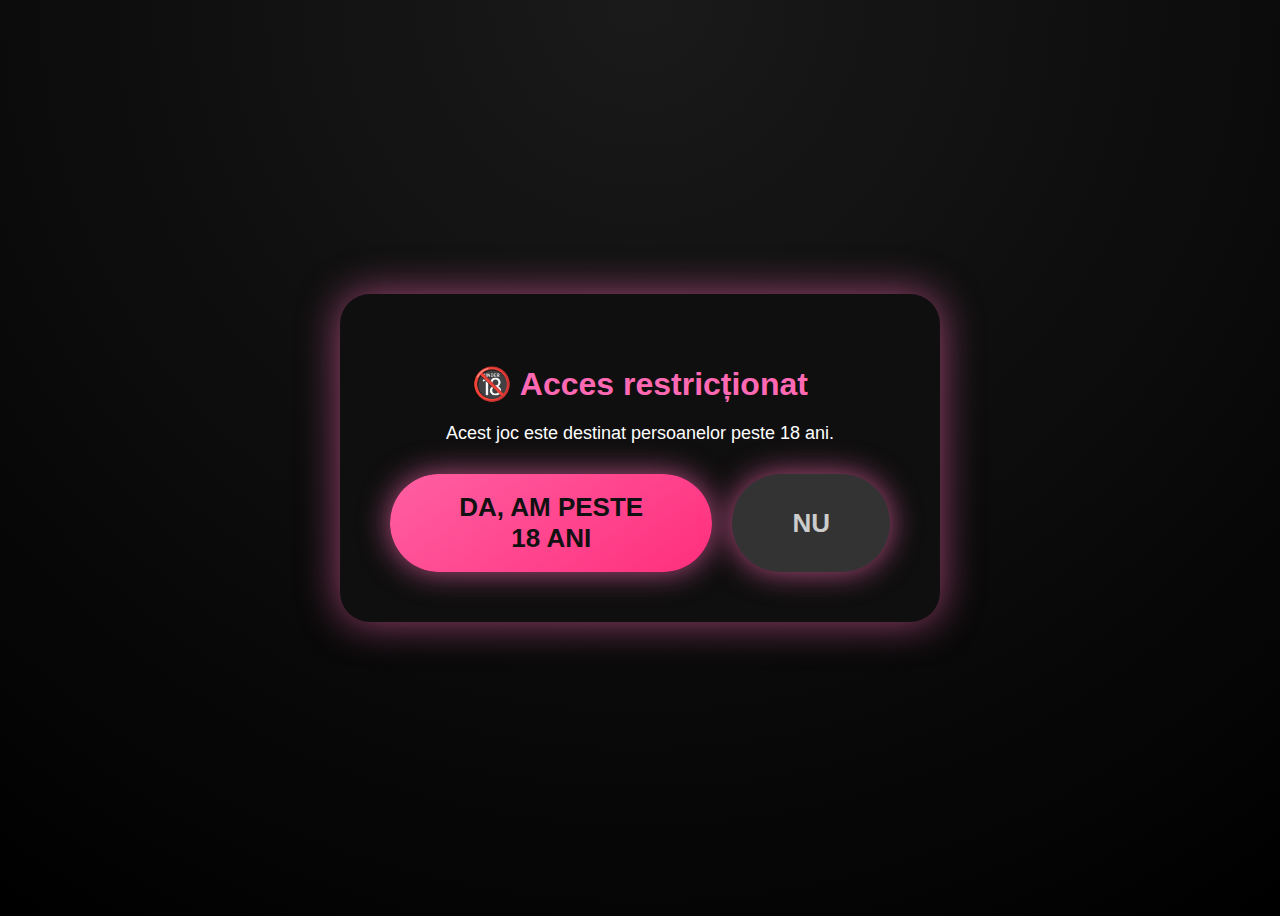
<file: index.html>
<!DOCTYPE html>
<html lang="ro">
<head>
  <meta charset="UTF-8">
  <title>Acces restricționat</title>
  <link rel="stylesheet" href="style.css">
</head>

<body class="age-page">

  <div class="age-box">
    <h1>🔞 Acces restricționat</h1>
    <p>Acest joc este destinat persoanelor peste 18 ani.</p>

    <div class="age-buttons">
      <button class="spin-btn" onclick="enterGame()">DA, AM PESTE 18 ANI</button>
      <button class="spin-btn secondary" onclick="exitGame()">NU</button>
    </div>
  </div>

  <script>
    function enterGame() {
      window.location.href = "slot.html";
    }

    function exitGame() {
      alert("Hai mă, mă iei la mișto?🙂");
    }
  </script>

</body>
</html>
</file>
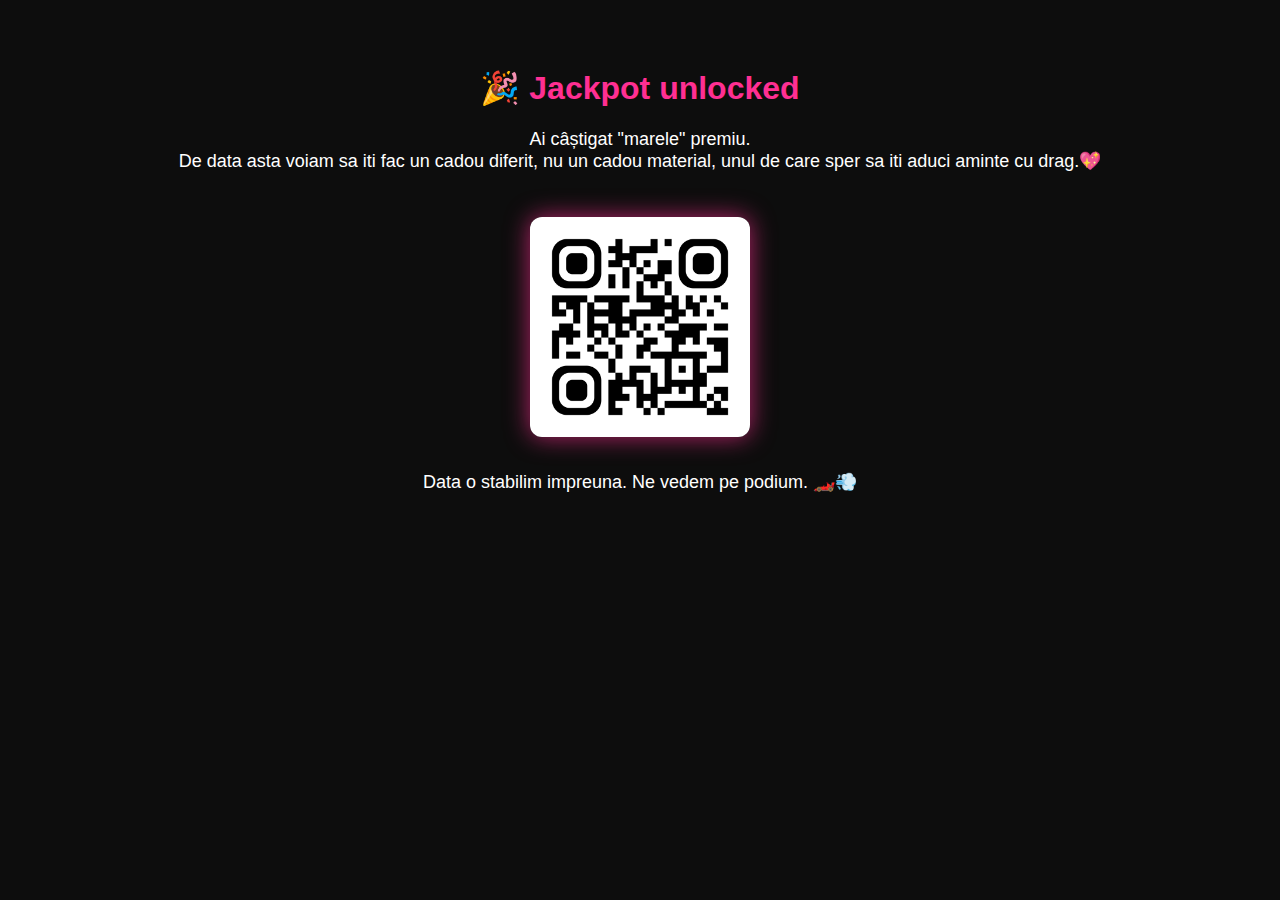
<file: prize.html>
<!DOCTYPE html>
<html lang="ro">
<head>
  <meta charset="UTF-8">
  <title>Claim your prize 💖</title>
  <style>
    body {
      background: #0d0d0d;
      color: white;
      font-family: Arial, sans-serif;
      text-align: center;
      padding: 40px;
    }
    h1 {
      color: #ff2f92;
    }
    p {
      font-size: 18px;
      margin-bottom: 25px;
    }
    img {
      width: 220px;
      margin-top: 20px;
      box-shadow: 0 0 25px rgba(255,47,146,0.7);
      border-radius: 12px;
    }
  </style>
</head>
<body>

  <h1>🎉 Jackpot unlocked</h1>
  <p>
   Ai câștigat "marele" premiu.<br>
      De data asta voiam sa iti fac un cadou diferit, nu un 
cadou material, unul de care sper sa iti aduci aminte cu drag.💖
  </p>

  <img src="QR.png" alt="QR code">

  <p style="margin-top:30px;">
    Data o stabilim impreuna. Ne vedem pe podium. 🏎️💨
  </p>

</body>
</html>
</file>
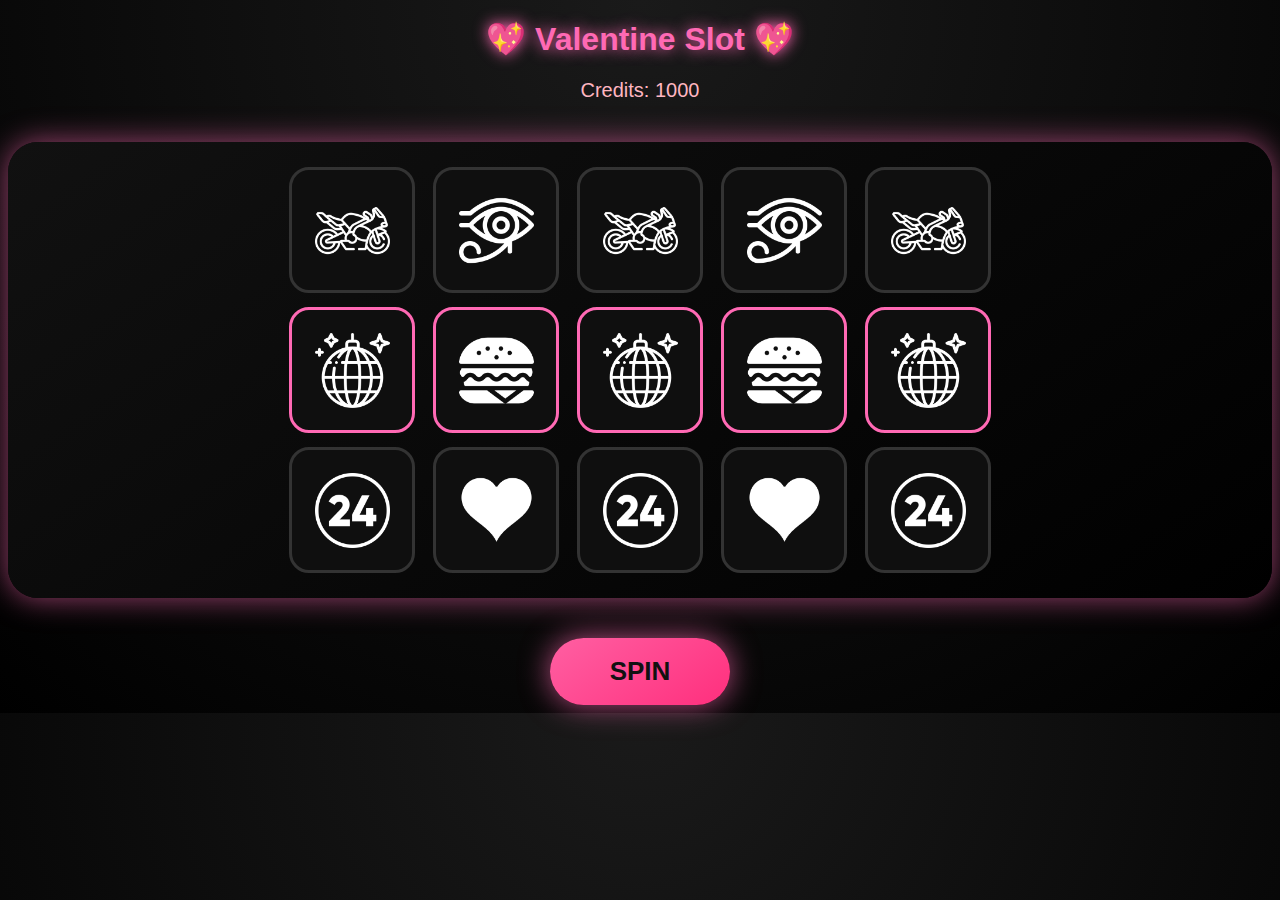
<file: slot.html>
<!DOCTYPE html>
<html lang="ro">
<head>
  <meta charset="UTF-8">
  <title>Valentine Slot 💖</title>
  <link rel="stylesheet" href="style.css">
</head>

<body>

  <h1 class="title">💖 Valentine Slot 💖</h1>

  <div class="credits-panel">
    Credits: <span id="credits">1000</span>
  </div>

  <div class="slot-frame">

    <div class="column">
      <div class="cell"><img src="simboluri/s1.png"></div>
      <div class="cell middle"><img src="simboluri/s2.png"></div>
      <div class="cell"><img src="simboluri/s3.png"></div>
    </div>

    <div class="column">
      <div class="cell"><img src="simboluri/s4.png"></div>
      <div class="cell middle"><img src="simboluri/s5.png"></div>
      <div class="cell"><img src="simboluri/s6.png"></div>
    </div>

    <div class="column">
      <div class="cell"><img src="simboluri/s1.png"></div>
      <div class="cell middle"><img src="simboluri/s2.png"></div>
      <div class="cell"><img src="simboluri/s3.png"></div>
    </div>

    <div class="column">
      <div class="cell"><img src="simboluri/s4.png"></div>
      <div class="cell middle"><img src="simboluri/s5.png"></div>
      <div class="cell"><img src="simboluri/s6.png"></div>
    </div>

    <div class="column">
      <div class="cell"><img src="simboluri/s1.png"></div>
      <div class="cell middle"><img src="simboluri/s2.png"></div>
      <div class="cell"><img src="simboluri/s3.png"></div>
    </div>

  </div>

  <div id="result"></div>

  <div class="spin-area">
    <button id="spinBtn" class="spin-btn">SPIN</button>

    <div id="jackpotLabel" class="jackpot-label">
      JACKPOT
      <button id="claimBtn" class="claim-btn">CLAIM PRIZE</button>
    </div>
  </div>

  <audio id="spinSound" src="sounds/spin.mp3"></audio>
  <audio id="winSound" src="sounds/win.mp3"></audio>

  <script src="script.js"></script>
</body>
</html>
</file>
<file: style.css>
/* 🔞 AGE GATE */

.age-page {
  background: radial-gradient(circle at top, #1a1a1a, #000);
  height: 100vh;
  display: flex;
  align-items: center;
  justify-content: center;
}

.age-box {
  background: #0f0f0f;
  border-radius: 30px;
  padding: 50px;
  text-align: center;
  box-shadow: 0 0 40px rgba(255,105,180,0.6);
  max-width: 500px;
}

.age-box h1 {
  color: hotpink;
  margin-bottom: 20px;
}

.age-box p {
  margin-bottom: 30px;
  font-size: 18px;
}

.age-buttons {
  display: flex;
  gap: 20px;
  justify-content: center;
}

.secondary {
  background: #333 !important;
  color: #ccc !important;
}
body {
  background: radial-gradient(circle at top, #1a1a1a, #000);
  color: white;
  font-family: Arial, sans-serif;
  text-align: center;
}

.title {
  margin-top: 20px;
  color: hotpink;
  text-shadow: 0 0 15px hotpink;
}

.credits-panel {
  margin-top: 10px;
  font-size: 20px;
  color: #ffb6c1;
}

.slot-frame {
  display: flex;
  justify-content: center;
  gap: 18px;
  margin: 40px auto;
  padding: 25px;
  background: linear-gradient(145deg, #111, #000);
  border-radius: 30px;
  box-shadow: 0 0 30px rgba(255,105,180,0.6);
}

.column {
  display: flex;
  flex-direction: column;
  gap: 14px;
}

.cell {
  width: 120px;
  height: 120px;
  background: #0f0f0f;
  border-radius: 20px;
  border: 3px solid #333;
  display: flex;
  align-items: center;
  justify-content: center;
}

.cell img {
  width: 75px;
  height: 75px;
  filter: invert(1);
}

.middle {
  border-color: hotpink;
}

.spin-area {
  margin-top: 30px;
}

.spin-btn {
  padding: 18px 60px;
  font-size: 26px;
  font-weight: bold;
  background: linear-gradient(145deg, #ff5fa2, #ff2f7d);
  color: #111;
  border: none;
  border-radius: 50px;
  cursor: pointer;
  box-shadow: 0 0 30px rgba(255,105,180,0.7);
}

.spin-btn:active {
  transform: scale(0.95);
}

#result {
  margin-top: 20px;
  font-size: 22px;
}

.jackpot-text {
  font-size: 36px;
  animation: pulse 1s infinite;
}

.win-line {
  filter: invert(1) drop-shadow(0 0 15px hotpink);
  animation: winGlow 1s infinite;
}

@keyframes winGlow {
  0% { transform: scale(1); }
  50% { transform: scale(1.15); }
  100% { transform: scale(1); }
}

@keyframes pulse {
  0% { transform: scale(1); }
  50% { transform: scale(1.1); }
  100% { transform: scale(1); }
}

/* JACKPOT + CLAIM */

.jackpot-label {
  display: none;
  margin-top: 20px;
  font-size: 42px;
  font-weight: bold;
  color: hotpink;
  text-shadow: 0 0 25px hotpink;
  animation: pulse 1s infinite;
}

.claim-btn {
  display: block;
  margin: 20px auto 0;
  padding: 14px 40px;
  font-size: 20px;
  font-weight: bold;
  background: linear-gradient(145deg, #ff5fa2, #ff2f7d);
  color: #111;
  border: none;
  border-radius: 40px;
  cursor: pointer;
  box-shadow: 0 0 25px rgba(255,105,180,0.8);
}
</file>
